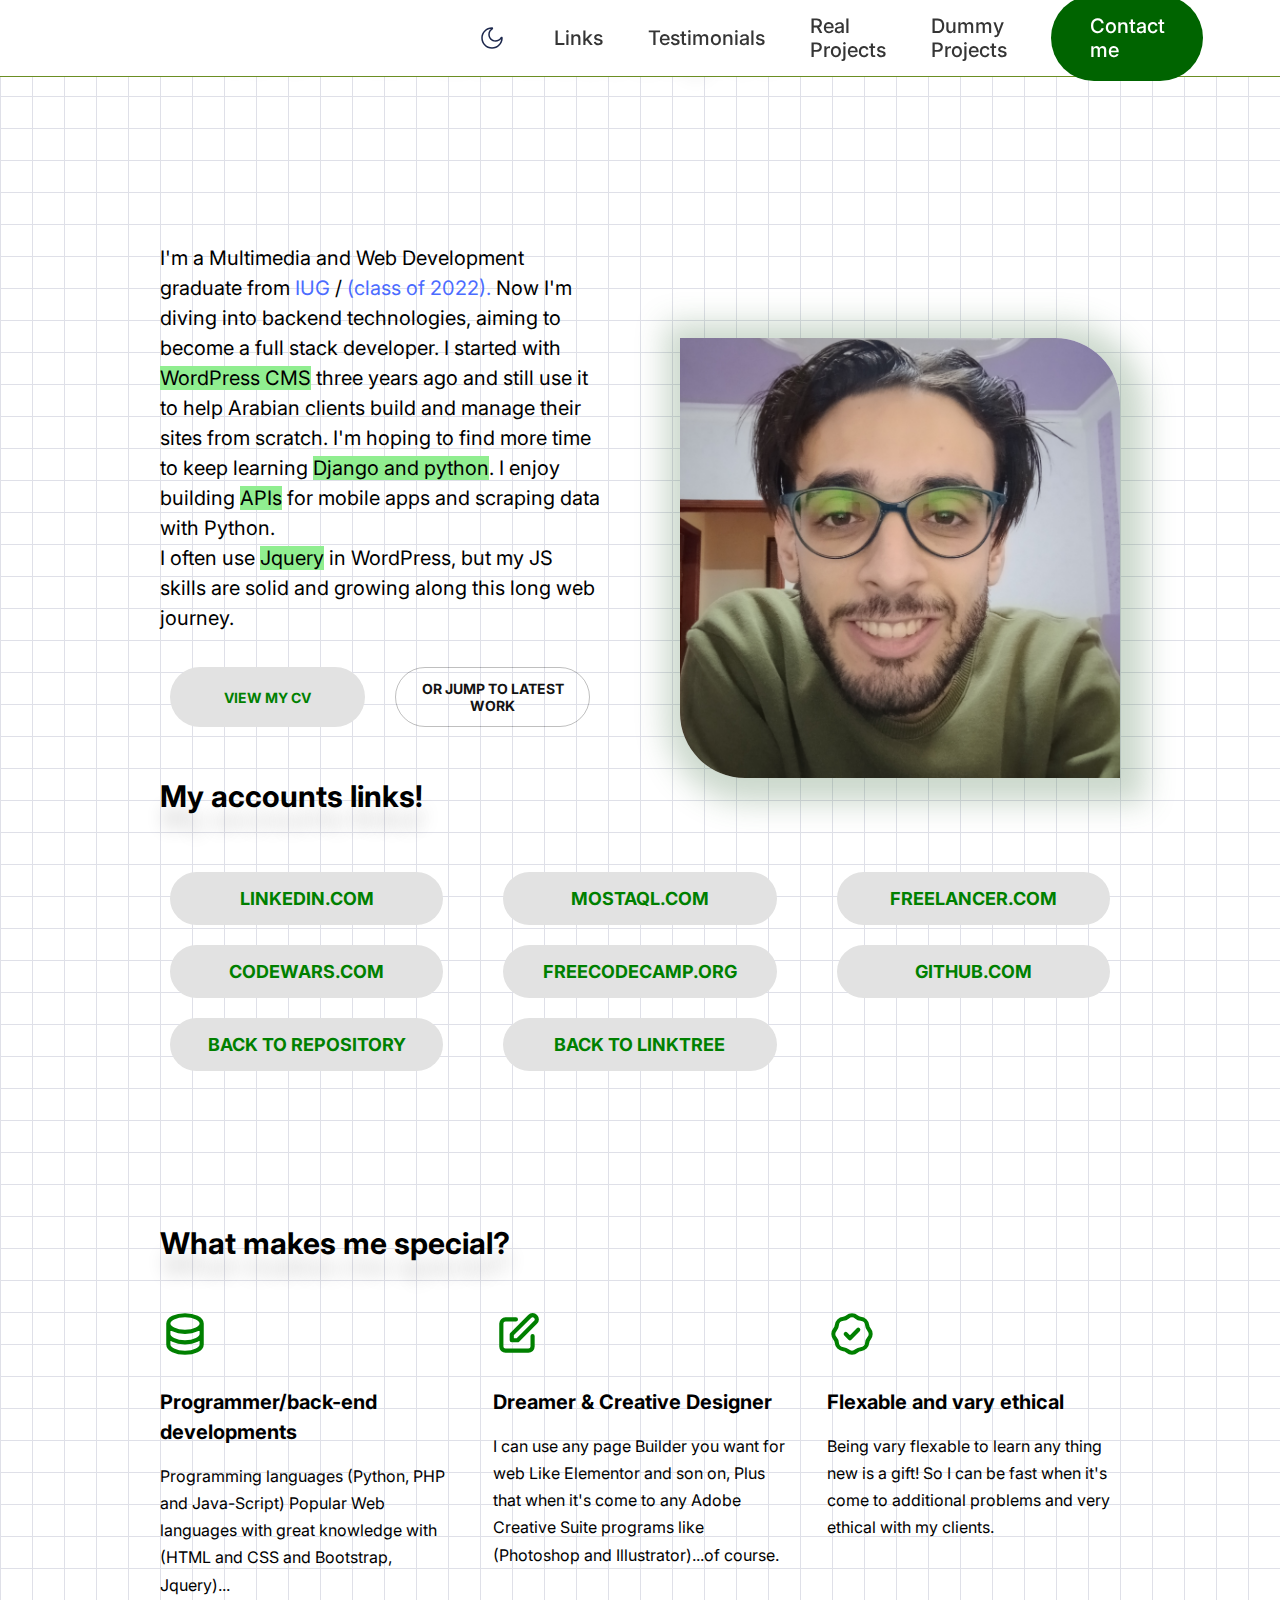
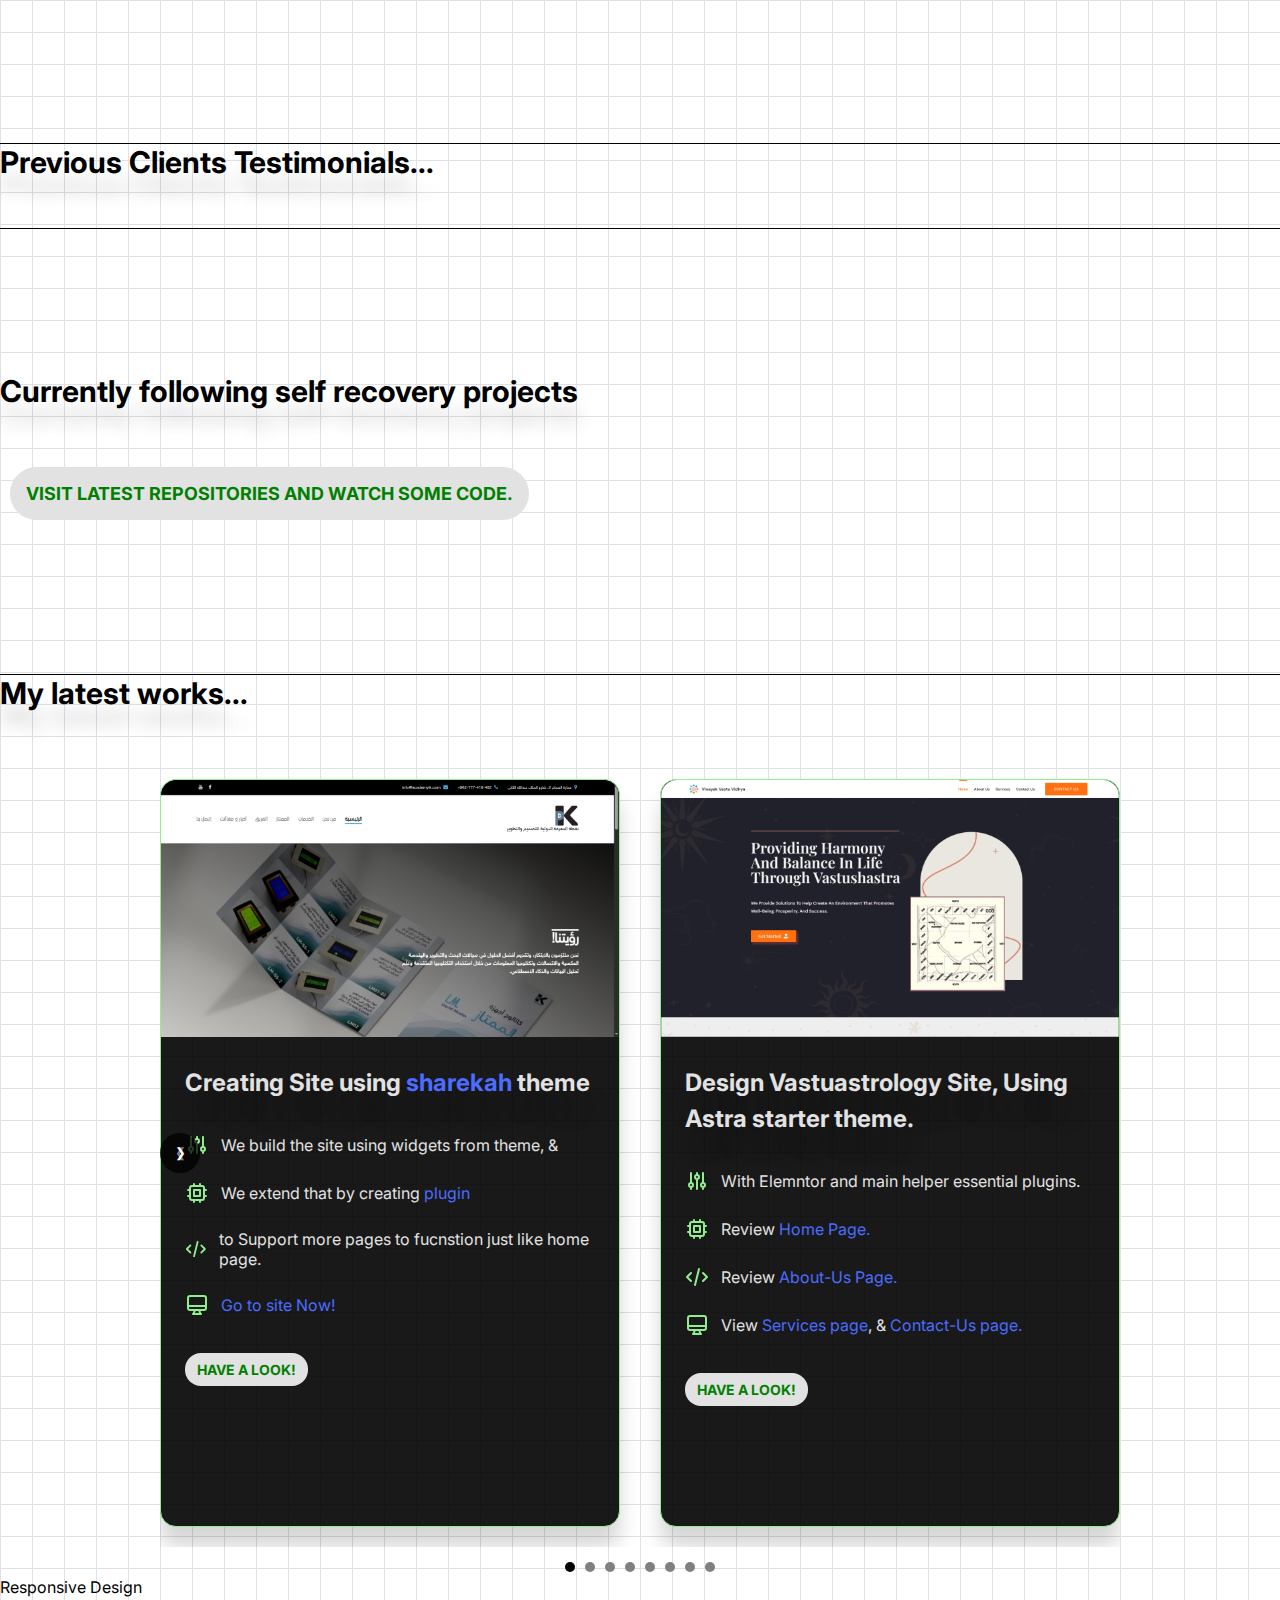
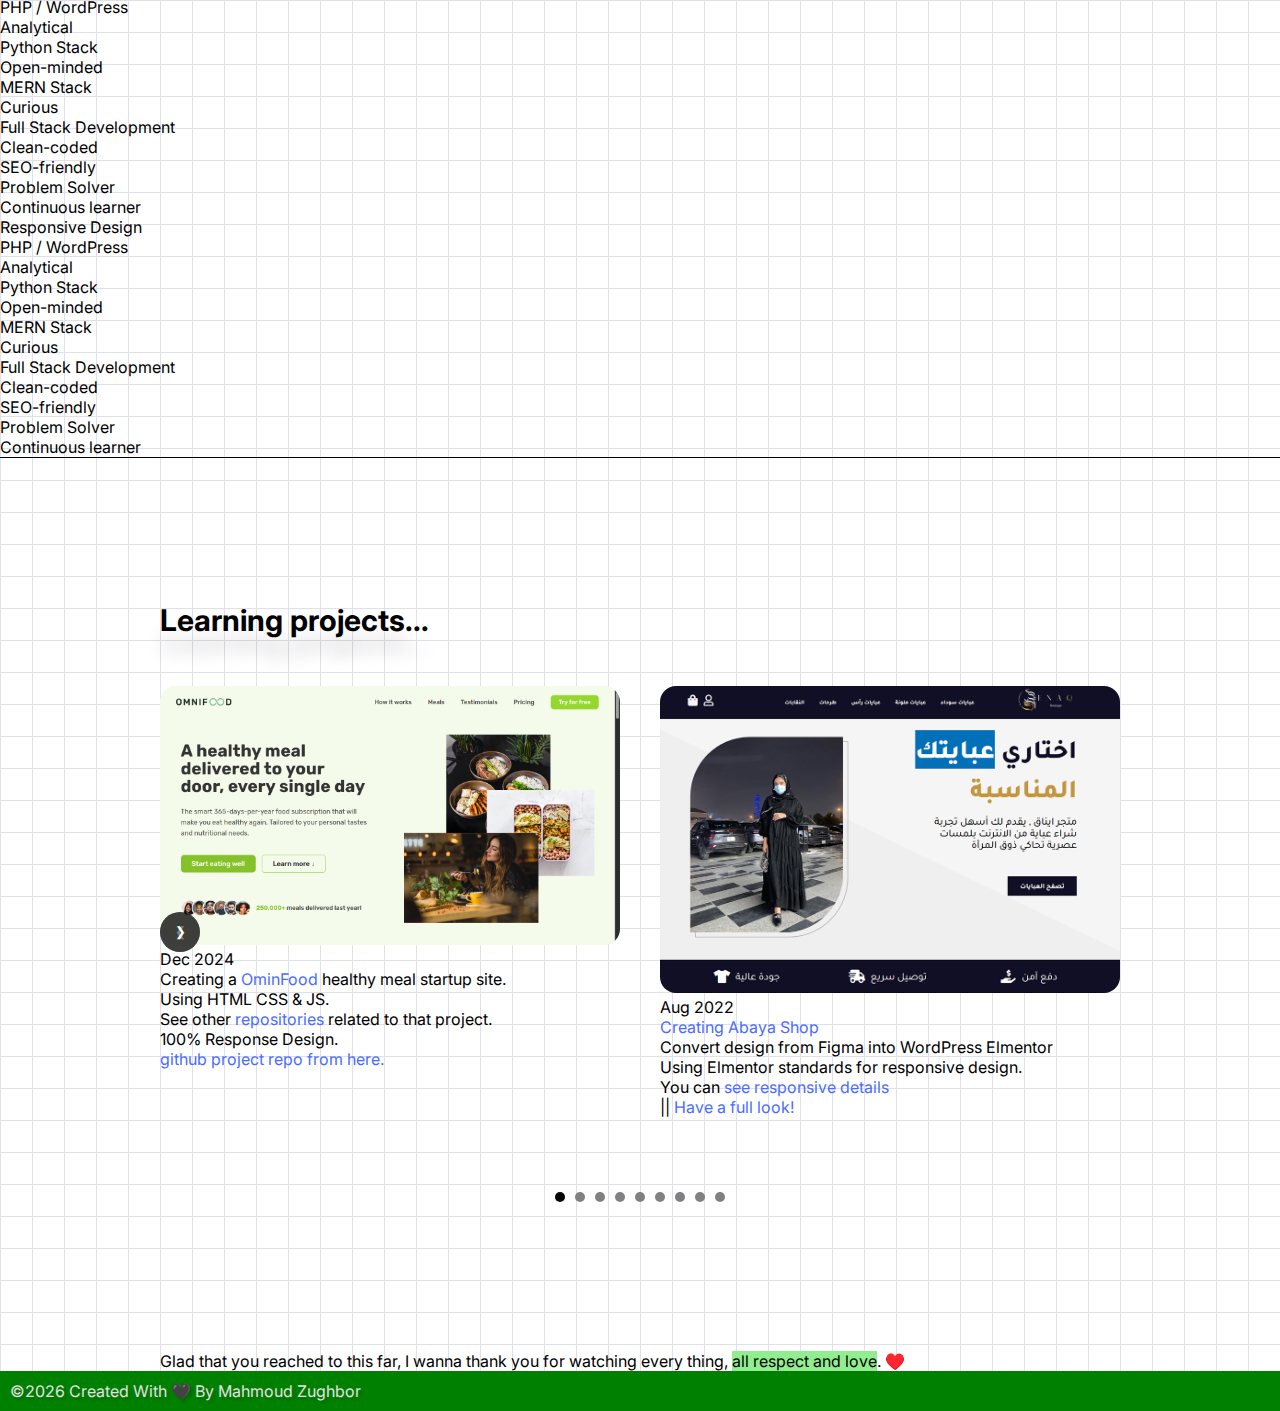
<file: index.html>
<!DOCTYPE html>
<html lang="en">

<head>
  <meta charset="UTF-8" />
  <meta http-equiv="X-UA-Compatible" content="IE=edge" />
  <meta name="viewport" content="width=device-width, initial-scale=1.0" />
  <link rel="preconnect" href="https://fonts.googleapis.com" />
  <link rel="preconnect" href="https://fonts.gstatic.com" crossorigin />
  <link href="https://fonts.googleapis.com/css2?family=Righteous&display=swap" rel="stylesheet" />
  <link rel="preconnect" href="https://fonts.gstatic.com" crossorigin />
  <link rel="preconnect" href="https://fonts.googleapis.com" />
  <link href="https://fonts.googleapis.com/css2?family=Inter:wght@400;500;700&display=swap" rel="stylesheet" />
  <link rel="icon" type="image/x-icon" href="images/file.enc" />
  <link rel="stylesheet" href="styles/style.css" />
  <link rel="stylesheet" href="styles/darkMode.css" />
  <link rel="stylesheet" href="styles/responsive.css" />
  <title>mzughbor Portfolio!</title>
</head>

<body>
  <div class="full-header">
    <header class="header">
      <a href="#" id="header-logo">
        <img class="logo lightMode active" alt="Mzughbor Logo" src="logos/lightMode-logo-purpule-transparent.gif">
        <img class="logo darkMode" alt="Mzughbor Logo" src="logos/darkMode-logo-coloerd-transparent-v02.gif">
      </a>
      <nav class="main-nav">
        <ul id="main-nav-list" class="main-nav-list-w-bg main-nav-list">
          <div class="theme-toggle" id="themeToggle">
            <img class="moon-icon active" src="images/moon-svgrepo-com.svg" alt="Moon Icon">
            <img class="sun-icon " src="images/sun-2-svgrepo-com.svg" alt="Sun Icon">
          </div>        
          <li><a class="d-text-color main-nav-link" href="#links">Links</a></li>
          <li><a class="d-text-color main-nav-link" href="#testimonials">Testimonials</a></li>
          <li><a class="d-text-color main-nav-link" href="#jump">Real Projects</a></li>
          <li><a class="d-text-color main-nav-link" href="#experimental">Dummy Projects</a></li>
          <li><a class="d-text-color main-nav-link nav-cta" target="_blank" href="https://wa.me/+201014674522">Contact me</a></li>
        </ul>
        <div class="hamburger">
          <span></span>
          <span></span>
          <span></span>
        </div>        
      </nav>
    </header>
  </div>

  <div class="hero-container w-bg-color">
    <div class="container">
      <h1> Hi there ... I'm “ Mahmoud Zughbor ”</h1>
      <div class="hero">
        <div class="header-text-box">
          <p class="header-text">
            I'm a Multimedia and Web Development graduate from <a target="_blank"
              href="https://www.iugaza.edu.ps/en">IUG</a> / <a target="_blank"
              href="files/bachelor-degree-certificate.pdf">(class of 2022).</a>
            Now I'm diving into backend technologies, aiming to become a full stack developer.
            I started with <mark class="hero-words-color">WordPress CMS</mark> three years ago and still use it to help
            Arabian clients build and manage
            their sites from scratch. I'm hoping to find more time to keep learning <mark
              class="hero-words-color">Django and python</mark>. I enjoy building
            <mark class="hero-words-color">APIs</mark> for mobile apps and scraping data with Python.<br>
            I often use <mark class="hero-words-color">Jquery</mark> in WordPress, but my JS skills are
            solid and growing along this long web journey.
          </p>
          <div class="grid-2-cols">
            <a class="btn textsmall" id="cv-btn" href="files/cv-mzughbor.docx.pdf">View my CV</a>
            <a class="btn textsmall" id="jump-btn" href="#jump">Or Jump to Latest Work</a>
          </div>
        </div>

        <div id="bg-grid" class="background-grid background-grid-light">
          <figure class="container-img">
            <img class="image" src="images/IMG_20230417_222639.jpg" alt="myprittyface" />
            <figcaption class="overlay">
              <p class="text">
                What you want??<br />go to my <mark class="red">cv</mark> and have a look, <mark class="red">
                  weirdo!!</mark>
              </p>
            </figcaption>
          </figure>
        </div>
      </div>
    </div>
  </div>

  <div class="container">
    <section id="links">
      <h2>My accounts links!</h2>
      <div class="grid-3-cols soical">
        <a class="btn btn--big" target="_blank" href="https://www.linkedin.com/in/mzughbor">Linkedin.com</a>
        <a class="btn btn--big" target="_blank" href="https://www.mostaql.com/u/mzughbor">Mostaql.com</a>
        <a class="btn btn--big" target="_blank" href="https://www.freelancer.com/u/mzughbor">Freelancer.com</a>
        <a class="btn btn--big" target="_blank" href="https://www.codewars.com/users/mzughbor">Codewars.com</a>
        <a class="btn btn--big" target="_blank" href="https://www.freecodecamp.org/mzughbor">Freecodecamp.org</a>
        <a class="btn btn--big" target="_blank" href="https://github.com/mzughbor">Github.com</a>
        <a class="btn btn--big" target="_blank" href="https://github.com/mzughbor/portfolio">Back to repository</a>
        <a class="btn btn--big" target="_blank" href="https://linktr.ee/mzughbor">Back to Linktree</a>
        <div>
        </div>
      </div>
    </section>
  </div>

  <div class="full-container w-bg-color ">
    <div class="container">
      <section>
        <h2>What makes me special?</h2>
        <div class="grid-3-cols features">

          <div>
            <svg xmlns="http://www.w3.org/2000/svg" class="features-icon" fill="none" viewBox="0 0 24 24"
              stroke="currentColor" stroke-width="2">
              <path stroke-linecap="round" stroke-linejoin="round"
                d="M4 7v10c0 2.21 3.582 4 8 4s8-1.79 8-4V7M4 7c0 2.21 3.582 4 8 4s8-1.79 8-4M4 7c0-2.21 3.582-4 8-4s8 1.79 8 4m0 5c0 2.21-3.582 4-8 4s-8-1.79-8-4" />
            </svg>
            <p class="features-title">
              <strong>Programmer/back-end developments </strong>
            </p>
            <p class="features-text">
              Programming languages (Python, PHP and Java-Script) Popular Web languages with great knowledge with (HTML and
              CSS and Bootstrap, Jquery)...
            </p>
          </div>

          <div>
            <svg xmlns="http://www.w3.org/2000/svg" class="features-icon" fill="none" viewBox="0 0 24 24"
              stroke="currentColor" stroke-width="2">
              <path stroke-linecap="round" stroke-linejoin="round"
                d="M11 5H6a2 2 0 00-2 2v11a2 2 0 002 2h11a2 2 0 002-2v-5m-1.414-9.414a2 2 0 112.828 2.828L11.828 15H9v-2.828l8.586-8.586z" />
            </svg>
            <p class="features-title">
              <strong>Dreamer & Creative Designer</strong>
            </p>
            <p class="features-text">
              I can use any page Builder you want for web Like Elementor and son on, Plus that when it's come to any Adobe
              Creative Suite programs like (Photoshop and Illustrator)...of course.
            </p>
          </div>

          <div>
            <svg xmlns="http://www.w3.org/2000/svg" class="features-icon" fill="none" viewBox="0 0 24 24"
              stroke="currentColor" stroke-width="2">
              <path stroke-linecap="round" stroke-linejoin="round"
                d="M9 12l2 2 4-4M7.835 4.697a3.42 3.42 0 001.946-.806 3.42 3.42 0 014.438 0 3.42 3.42 0 001.946.806 3.42 3.42 0 013.138 3.138 3.42 3.42 0 00.806 1.946 3.42 3.42 0 010 4.438 3.42 3.42 0 00-.806 1.946 3.42 3.42 0 01-3.138 3.138 3.42 3.42 0 00-1.946.806 3.42 3.42 0 01-4.438 0 3.42 3.42 0 00-1.946-.806 3.42 3.42 0 01-3.138-3.138 3.42 3.42 0 00-.806-1.946 3.42 3.42 0 010-4.438 3.42 3.42 0 00.806-1.946 3.42 3.42 0 013.138-3.138z" />
            </svg>
            <p class="features-title">
              <strong>Flexable and vary ethical</strong>
            </p>
            <p class="features-text">
              Being vary flexable to learn any thing new is a gift! So I can be fast when it's come to additional problems
              and very ethical with my clients.
            </p>
          </div>
        </div>
      </section>
    </div>
  </div>

  <section id="testimonials" class="adaptive-bg-white testimonial-carousel">
    <h2>Previous Clients Testimonials...</h2>
    <div class="carousel-wrapper">
      <div class="carousel-track"></div>
    </div>
    <div class="carousel-dots"></div>
  </section>

  <section>
    <div class="clear-full-container">
      <h2>Currently following self recovery projects</h2>
      <div class="grid-1-cols soical">
        <a class="btn btn--big" target="_blank" href="https://github.com/mzughbor?tab=repositories">
          Visit Latest Repositories and watch some code.</a>
        <div></div>
      </div>
    </div>
  </section>

  <section class="adaptive-bg-white latest-work-section slider-section" id="jump" data-slides-to-show="1"> 

    <h2>My latest works...</h2>
    <!--old-shape-look-like-3-columns... <div class="grid-2-cols">-->
    <div class="slider-wrapper">
      <div class="slider-controls">
        <button class="prev">❮</button>
        <div class="slider-container">
          <div class="slider-track">

            <figure class="slide latest-work gsg-js-project">
              <a target="_blank" href="https://academyik.com/"><img
                  src="images/نقطة المعرفة الدولية للتصميم والتطوير.png"
                  alt="موقع نقطة المعرفة الدولية للتصميم والتطوير" /></a>
              <div class="latest-work-box">
                <h3>
                  Creating Site using <a target="_blank" href="https://www.ar-themes.com">sharekah </a>theme
                </h3>
                <ul class="work-details">
                  <li>
                    <svg xmlns="http://www.w3.org/2000/svg" class="latest-work-icon" fill="none" viewBox="0 0 24 24"
                      stroke="currentColor" stroke-width="2">
                      <path stroke-linecap="round" stroke-linejoin="round"
                        d="M12 6V4m0 2a2 2 0 100 4m0-4a2 2 0 110 4m-6 8a2 2 0 100-4m0 4a2 2 0 110-4m0 4v2m0-6V4m6 6v10m6-2a2 2 0 100-4m0 4a2 2 0 110-4m0 4v2m0-6V4" />
                    </svg>
                    <span>We build the site using widgets from theme, & </span>
                  </li>
                  <li>
                    <svg xmlns="http://www.w3.org/2000/svg" class="latest-work-icon" fill="none" viewBox="0 0 24 24"
                      stroke="currentColor" stroke-width="2">
                      <path stroke-linecap="round" stroke-linejoin="round"
                        d="M9 3v2m6-2v2M9 19v2m6-2v2M5 9H3m2 6H3m18-6h-2m2 6h-2M7 19h10a2 2 0 002-2V7a2 2 0 00-2-2H7a2 2 0 00-2 2v10a2 2 0 002 2zM9 9h6v6H9V9z" />
                    </svg>
                    <span>We extend that by creating <a target="_blank"
                        href="https://github.com/mzughbor/Sharekah-supplementary-plugin-">plugin </a> </span>
                  </li>
                  <li>
                    <svg xmlns="http://www.w3.org/2000/svg" class="latest-work-icon" fill="none" viewBox="0 0 24 24"
                      stroke="currentColor" stroke-width="2">
                      <path stroke-linecap="round" stroke-linejoin="round"
                        d="M10 20l4-16m4 4l4 4-4 4M6 16l-4-4 4-4" />
                    </svg>
                    <span> to Support more pages to fucnstion just like home page. <a href=""
                        target="_blank"></a></span>
                  </li>
                  <li>
                    <svg xmlns="http://www.w3.org/2000/svg" class="latest-work-icon" fill="none" viewBox="0 0 24 24"
                      stroke="currentColor" stroke-width="2">
                      <path stroke-linecap="round" stroke-linejoin="round"
                        d="M9.75 17L9 20l-1 1h8l-1-1-.75-3M3 13h18M5 17h14a2 2 0 002-2V5a2 2 0 00-2-2H5a2 2 0 00-2 2v10a2 2 0 002 2z" />
                    </svg>
                    <a target="_blank" href="https://academyik.com/"><span>Go to site Now!</span></a>
                  </li>
                </ul>
                <div class="">
                  <a target="_blank" href="https://academyik.com/" class="btn btn--small">Have a look!</a>
                </div>
              </div>
            </figure>

            <figure class="slide latest-work gsg-js-project">
              <a target="_blank" href="images/homePage-vastuastrology.png">
                <img src="images/cover-vastuastrology-site.png" alt="work-img" />
              </a>
              <div class="latest-work-box">
                <h3>
                  Design Vastuastrology Site, Using Astra starter theme.
                </h3>
                <ul class="work-details">
                  <li>
                    <svg xmlns="http://www.w3.org/2000/svg" class="latest-work-icon" fill="none" viewBox="0 0 24 24"
                      stroke="currentColor" stroke-width="2">
                      <path stroke-linecap="round" stroke-linejoin="round"
                        d="M12 6V4m0 2a2 2 0 100 4m0-4a2 2 0 110 4m-6 8a2 2 0 100-4m0 4a2 2 0 110-4m0 4v2m0-6V4m6 6v10m6-2a2 2 0 100-4m0 4a2 2 0 110-4m0 4v2m0-6V4" />
                    </svg>
                    <span>With Elemntor and main helper essential plugins.</span>
                  </li>
                  <li>
                    <svg xmlns="http://www.w3.org/2000/svg" class="latest-work-icon" fill="none" viewBox="0 0 24 24"
                      stroke="currentColor" stroke-width="2">
                      <path stroke-linecap="round" stroke-linejoin="round"
                        d="M9 3v2m6-2v2M9 19v2m6-2v2M5 9H3m2 6H3m18-6h-2m2 6h-2M7 19h10a2 2 0 002-2V7a2 2 0 00-2-2H7a2 2 0 00-2 2v10a2 2 0 002 2zM9 9h6v6H9V9z" />
                    </svg>
                    <span>Review <a target="_blank" href="images/homePage-vastuastrology.png">Home Page.</a></span>
                  </li>
                  <li>
                    <svg xmlns="http://www.w3.org/2000/svg" class="latest-work-icon" fill="none" viewBox="0 0 24 24"
                      stroke="currentColor" stroke-width="2">
                      <path stroke-linecap="round" stroke-linejoin="round"
                        d="M10 20l4-16m4 4l4 4-4 4M6 16l-4-4 4-4" />
                    </svg>
                    <span>Review <a target="_blank" href="images/about-us-vastuastrology.png">About-Us Page.</a></span>
                  </li>
                  <li>
                    <svg xmlns="http://www.w3.org/2000/svg" class="latest-work-icon" fill="none" viewBox="0 0 24 24"
                      stroke="currentColor" stroke-width="2">
                      <path stroke-linecap="round" stroke-linejoin="round"
                        d="M9.75 17L9 20l-1 1h8l-1-1-.75-3M3 13h18M5 17h14a2 2 0 002-2V5a2 2 0 00-2-2H5a2 2 0 00-2 2v10a2 2 0 002 2z" />
                    </svg>
                    <span>View <a target="_blank" href="images/services-page-vastuastrology.png">Services page</a>, & <a
                        target="_blank" href="images/contact-us-vastuastrology.png">Contact-Us page.</span>
                  </li>
                </ul>
                <div class="">
                  <a target="_blank" href="https://www.appliedvastu.com/" class="btn btn--small">Have a look!</a>
                </div>
              </div>
            </figure>

            <figure class="slide latest-work gsg-js-project">
              <a target="_blank" href="images/دنتال هوم مكة - الصفحه الرئيسية -.jpg"><img
                  src="images/rsz_screenshot_761.png" alt="dentalhome-makkah-work-img" /></a>
              <div class="latest-work-box">
                <h3>
                  Redesigning Dental Clinic Site
                </h3>
                <ul class="work-details">
                  <li>
                    <svg xmlns="http://www.w3.org/2000/svg" class="latest-work-icon" fill="none" viewBox="0 0 24 24"
                      stroke="currentColor" stroke-width="2">
                      <path stroke-linecap="round" stroke-linejoin="round"
                        d="M12 6V4m0 2a2 2 0 100 4m0-4a2 2 0 110 4m-6 8a2 2 0 100-4m0 4a2 2 0 110-4m0 4v2m0-6V4m6 6v10m6-2a2 2 0 100-4m0 4a2 2 0 110-4m0 4v2m0-6V4" />
                    </svg>
                    <span>Using Elementor and Trusmile Theme</span>
                  </li>
                  <li>
                    <svg xmlns="http://www.w3.org/2000/svg" class="latest-work-icon" fill="none" viewBox="0 0 24 24"
                      stroke="currentColor" stroke-width="2">
                      <path stroke-linecap="round" stroke-linejoin="round"
                        d="M9 3v2m6-2v2M9 19v2m6-2v2M5 9H3m2 6H3m18-6h-2m2 6h-2M7 19h10a2 2 0 002-2V7a2 2 0 00-2-2H7a2 2 0 00-2 2v10a2 2 0 002 2zM9 9h6v6H9V9z" />
                    </svg>
                    <span>Creating Emails Auto Response, With Email Templates.</span>
                  </li>
                  <li>
                    <svg xmlns="http://www.w3.org/2000/svg" class="latest-work-icon" fill="none" viewBox="0 0 24 24"
                      stroke="currentColor" stroke-width="2">
                      <path stroke-linecap="round" stroke-linejoin="round"
                        d="M10 20l4-16m4 4l4 4-4 4M6 16l-4-4 4-4" />
                    </svg>
                    <span>+ Using <a target="_blank"
                        href="https://codecanyon.net/item/booked-appointments-appointment-booking-for-wordpress/9466968">Booked
                      </a>Plugin for reservations.</span>
                  </li>
                  <li>
                    <svg xmlns="http://www.w3.org/2000/svg" class="latest-work-icon" fill="none" viewBox="0 0 24 24"
                      stroke="currentColor" stroke-width="2">
                      <path stroke-linecap="round" stroke-linejoin="round"
                        d="M9.75 17L9 20l-1 1h8l-1-1-.75-3M3 13h18M5 17h14a2 2 0 002-2V5a2 2 0 00-2-2H5a2 2 0 00-2 2v10a2 2 0 002 2z" />
                    </svg>
                    <a target="_blank" href="images/دنتال هوم مكة - الصفحه الرئيسية -.jpg"><span>Go to site
                        Now!</span></a>
                  </li>
                </ul>
                <div class="">
                  <a target="_blank" href="https://dentalhome-clinic.com/?lang=ar" class="btn btn--small">Have a
                    look!</a>
                </div>
              </div>
            </figure>

            <figure class="slide latest-work gsg-js-project">
              <a target="_blank" href="https://stadkora.com/"><img src="images/rsz_screenshot_760.png"
                  alt="StadKora-work-img" /></a>
              <div class="latest-work-box">
                <h3>
                  Creating Football-News Site from Scratch.
                </h3>
                <ul class="work-details">
                  <li>
                    <svg xmlns="http://www.w3.org/2000/svg" class="latest-work-icon" fill="none" viewBox="0 0 24 24"
                      stroke="currentColor" stroke-width="2">
                      <path stroke-linecap="round" stroke-linejoin="round"
                        d="M12 6V4m0 2a2 2 0 100 4m0-4a2 2 0 110 4m-6 8a2 2 0 100-4m0 4a2 2 0 110-4m0 4v2m0-6V4m6 6v10m6-2a2 2 0 100-4m0 4a2 2 0 110-4m0 4v2m0-6V4" />
                    </svg>
                    <span>Using Blocks from Bimber theme and Creating widgets,</span>
                  </li>
                  <li>
                    <svg xmlns="http://www.w3.org/2000/svg" class="latest-work-icon" fill="none" viewBox="0 0 24 24"
                      stroke="currentColor" stroke-width="2">
                      <path stroke-linecap="round" stroke-linejoin="round"
                        d="M9 3v2m6-2v2M9 19v2m6-2v2M5 9H3m2 6H3m18-6h-2m2 6h-2M7 19h10a2 2 0 002-2V7a2 2 0 00-2-2H7a2 2 0 00-2 2v10a2 2 0 002 2zM9 9h6v6H9V9z" />
                    </svg>
                    <span>for Football matches using <a target="_blank"
                        href="https://anwppro.userecho.com/communities/1-football-leagues">anwppro football's </a>
                      plugin, See new Widget <a target="_blank"
                        href="https://youtube.com/shorts/4NozK8MnvG4?feature=share">shorts video idea</a>.</span>
                  </li>
                  <li>
                    <svg xmlns="http://www.w3.org/2000/svg" class="latest-work-icon" fill="none" viewBox="0 0 24 24"
                      stroke="currentColor" stroke-width="2">
                      <path stroke-linecap="round" stroke-linejoin="round"
                        d="M10 20l4-16m4 4l4 4-4 4M6 16l-4-4 4-4" />
                    </svg>
                    <span>Supported with Ajax requests and dealing with Api from <a target="_blank"
                        href="https://www.api-football.com">api-football.com</a></span>
                  </li>
                  <li>
                    <svg xmlns="http://www.w3.org/2000/svg" class="latest-work-icon" fill="none" viewBox="0 0 24 24"
                      stroke="currentColor" stroke-width="2">
                      <path stroke-linecap="round" stroke-linejoin="round"
                        d="M9.75 17L9 20l-1 1h8l-1-1-.75-3M3 13h18M5 17h14a2 2 0 002-2V5a2 2 0 00-2-2H5a2 2 0 00-2 2v10a2 2 0 002 2z" />
                    </svg>
                    <a target="_blank" href="https://stadkora.com"><span>Go to site Now!</span></a>
                  </li>
                </ul>
                <div class="">
                  <a target="_blank" href="images/Green-StadKora.com.png" class="btn btn--small">Have a look!</a>
                </div>
              </div>
            </figure>

            <figure class="slide latest-work gsg-js-project">
              <a target="_blank" href="https://interludeksa.com"><img src="images/rsz_1interludeksa-hero-section.jpg"
                  alt="interludeksa-work-img" /></a>
              <div class="latest-work-box">
                <h3>
                  Help to design interludeksa.com Site & Translate it.
                </h3>
                <ul class="work-details">
                  <li>
                    <svg xmlns="http://www.w3.org/2000/svg" class="latest-work-icon" fill="none" viewBox="0 0 24 24"
                      stroke="currentColor" stroke-width="2">
                      <path stroke-linecap="round" stroke-linejoin="round"
                        d="M12 6V4m0 2a2 2 0 100 4m0-4a2 2 0 110 4m-6 8a2 2 0 100-4m0 4a2 2 0 110-4m0 4v2m0-6V4m6 6v10m6-2a2 2 0 100-4m0 4a2 2 0 110-4m0 4v2m0-6V4" />
                    </svg>
                    <span>Translating Site to two languages.</span>
                  </li>
                  <li>
                    <svg xmlns="http://www.w3.org/2000/svg" class="latest-work-icon" fill="none" viewBox="0 0 24 24"
                      stroke="currentColor" stroke-width="2">
                      <path stroke-linecap="round" stroke-linejoin="round"
                        d="M9 3v2m6-2v2M9 19v2m6-2v2M5 9H3m2 6H3m18-6h-2m2 6h-2M7 19h10a2 2 0 002-2V7a2 2 0 00-2-2H7a2 2 0 00-2 2v10a2 2 0 002 2zM9 9h6v6H9V9z" />
                    </svg>
                    <span>Taking care of backend translating part too.</span>
                  </li>
                  <li>
                    <svg xmlns="http://www.w3.org/2000/svg" class="latest-work-icon" fill="none" viewBox="0 0 24 24"
                      stroke="currentColor" stroke-width="2">
                      <path stroke-linecap="round" stroke-linejoin="round"
                        d="M10 20l4-16m4 4l4 4-4 4M6 16l-4-4 4-4" />
                    </svg>
                    <span>Using Loco translate Plugin and WPML.</span>
                  </li>
                  <li>
                    <svg xmlns="http://www.w3.org/2000/svg" class="latest-work-icon" fill="none" viewBox="0 0 24 24"
                      stroke="currentColor" stroke-width="2">
                      <path stroke-linecap="round" stroke-linejoin="round"
                        d="M9.75 17L9 20l-1 1h8l-1-1-.75-3M3 13h18M5 17h14a2 2 0 002-2V5a2 2 0 00-2-2H5a2 2 0 00-2 2v10a2 2 0 002 2z" />
                    </svg>
                    <a target="_blank" href="https://interludeksa.com"><span>Go to site Now!</span></a>
                  </li>
                </ul>
                <div class="">
                  <a target="_blank" href="https://interludeksa.com/" class="btn btn--small">Have a look!</a>
                </div>
              </div>
            </figure>

            <figure class="slide latest-work gsg-js-project">
              <a target="_blank" href="https://sabbarstudio.com"><img src="images/main_subbar.png"
                  alt="sabbar-work-img" /></a>
              <div class="latest-work-box">
                <h3>
                  Redesigning <a target="_blank" href="https://sabbarstudio.com">SubbarStudio.com</a> Site
                </h3>
                <ul class="work-details">
                  <li>
                    <svg xmlns="http://www.w3.org/2000/svg" class="latest-work-icon" fill="none" viewBox="0 0 24 24"
                      stroke="currentColor" stroke-width="2">
                      <path stroke-linecap="round" stroke-linejoin="round"
                        d="M12 6V4m0 2a2 2 0 100 4m0-4a2 2 0 110 4m-6 8a2 2 0 100-4m0 4a2 2 0 110-4m0 4v2m0-6V4m6 6v10m6-2a2 2 0 100-4m0 4a2 2 0 110-4m0 4v2m0-6V4" />
                    </svg>
                    <span>Using Elementor Pro Plugin &</span>
                  </li>
                  <li>
                    <svg xmlns="http://www.w3.org/2000/svg" class="latest-work-icon" fill="none" viewBox="0 0 24 24"
                      stroke="currentColor" stroke-width="2">
                      <path stroke-linecap="round" stroke-linejoin="round"
                        d="M9 3v2m6-2v2M9 19v2m6-2v2M5 9H3m2 6H3m18-6h-2m2 6h-2M7 19h10a2 2 0 002-2V7a2 2 0 00-2-2H7a2 2 0 00-2 2v10a2 2 0 002 2zM9 9h6v6H9V9z" />
                    </svg>
                    <span>Taking care of security.</span>
                  </li>
                  <li>
                    <svg xmlns="http://www.w3.org/2000/svg" class="latest-work-icon" fill="none" viewBox="0 0 24 24"
                      stroke="currentColor" stroke-width="2">
                      <path stroke-linecap="round" stroke-linejoin="round"
                        d="M10 20l4-16m4 4l4 4-4 4M6 16l-4-4 4-4" />
                    </svg>
                    <span>Using wordpress.org standards!</span>
                  </li>
                  <li>
                    <svg xmlns="http://www.w3.org/2000/svg" class="latest-work-icon" fill="none" viewBox="0 0 24 24"
                      stroke="currentColor" stroke-width="2">
                      <path stroke-linecap="round" stroke-linejoin="round"
                        d="M9.75 17L9 20l-1 1h8l-1-1-.75-3M3 13h18M5 17h14a2 2 0 002-2V5a2 2 0 00-2-2H5a2 2 0 00-2 2v10a2 2 0 002 2z" />
                    </svg>
                    <a target="_blank" href="http://sabbarstudio.com/"><span>Visit site Now!</span></a>
                  </li>
                </ul>
                <div class="">
                  <a target="_blank" href="https://sabbarstudio.com" class="btn btn--small">Have a look!</a>
                </div>
              </div>
            </figure>

            <figure class="slide latest-work gsg-js-project">
              <a target="_blank" href="https://t.me/AlmarbadLib_bot"><img src="images/telgram_bot.jpg"
                  alt="telgram_bot" /></a>
              <div class="latest-work-box">
                <h3>
                  Telegram bot for a library books, summaries + external search
                </h3>
                <ul class="work-details">
                  <li>
                    <svg xmlns="http://www.w3.org/2000/svg" class="latest-work-icon" fill="none" viewBox="0 0 24 24"
                      stroke="currentColor" stroke-width="2">
                      <path stroke-linecap="round" stroke-linejoin="round"
                        d="M12 6V4m0 2a2 2 0 100 4m0-4a2 2 0 110 4m-6 8a2 2 0 100-4m0 4a2 2 0 110-4m0 4v2m0-6V4m6 6v10m6-2a2 2 0 100-4m0 4a2 2 0 110-4m0 4v2m0-6V4" />
                    </svg>
                    <span>Including Web-Hosting part.</span>
                  </li>
                  <li>
                    <svg xmlns="http://www.w3.org/2000/svg" class="latest-work-icon" fill="none" viewBox="0 0 24 24"
                      stroke="currentColor" stroke-width="2">
                      <path stroke-linecap="round" stroke-linejoin="round"
                        d="M9 3v2m6-2v2M9 19v2m6-2v2M5 9H3m2 6H3m18-6h-2m2 6h-2M7 19h10a2 2 0 002-2V7a2 2 0 00-2-2H7a2 2 0 00-2 2v10a2 2 0 002 2zM9 9h6v6H9V9z" />
                    </svg>
                    <span>Using Heroku! Hosting services &</span>
                  </li>
                  <li>
                    <svg xmlns="http://www.w3.org/2000/svg" class="latest-work-icon" fill="none" viewBox="0 0 24 24"
                      stroke="currentColor" stroke-width="2">
                      <path stroke-linecap="round" stroke-linejoin="round"
                        d="M10 20l4-16m4 4l4 4-4 4M6 16l-4-4 4-4" />
                    </svg>
                    <span>With Django Admin-panel.</span>
                  </li>
                  <li>
                    <svg xmlns="http://www.w3.org/2000/svg" class="latest-work-icon" fill="none" viewBox="0 0 24 24"
                      stroke="currentColor" stroke-width="2">
                      <path stroke-linecap="round" stroke-linejoin="round"
                        d="M9.75 17L9 20l-1 1h8l-1-1-.75-3M3 13h18M5 17h14a2 2 0 002-2V5a2 2 0 00-2-2H5a2 2 0 00-2 2v10a2 2 0 002 2z" />
                    </svg>
                    <span> + Scraper for Searching feature.</span>
                    <a target="_blank" href="https://t.me/AlmarbadLib_bot">
                      Give it real try!
                    </a>
                  </li>
                </ul>
                <div class="">
                  <a target="_blank"
                    href="https://mostaql.com/portfolio/1117293-%D8%B9%D9%85%D9%84-%D8%A8%D9%88%D8%AA-%D9%84%D9%85%D9%83%D8%AA%D8%A8%D8%A9-%D8%B9%D9%84%D9%89-%D8%A7%D9%84%D8%AA%D9%84%D8%AC%D8%B1%D8%A7%D9%85-%D9%83%D8%AA%D8%A8-%D9%88%D8%B4%D8%B9%D8%B1-%D8%A7%D8%AF%D9%85%D9%86-%D8%A8%D8%A7%D9%86%D9%8A%D9%84-%D9%88%D8%A8%D8%AD%D8%AB-%D9%81%D9%8A-%D9%85%D9%88%D9%82%D8%B9-%D8%AE%D8%A7%D8%B1%D8%AC%D9%8A"
                    class="btn btn--small">Have a look!</a>
                </div>
              </div>
            </figure>

            <figure class="slide latest-work gsg-js-project">
              <a target="_blank" href="images/blog.banana.sa-mainPage.png">
                <img src="images/cover.jpg" alt="first-work-img" />
              </a>
              <div class="latest-work-box">
                <h3>
                  Creating Banana Blog using WordPress CMS.
                </h3>
                <ul class="work-details">
                  <li>
                    <svg xmlns="http://www.w3.org/2000/svg" class="latest-work-icon" fill="none" viewBox="0 0 24 24"
                      stroke="currentColor" stroke-width="2">
                      <path stroke-linecap="round" stroke-linejoin="round"
                        d="M12 6V4m0 2a2 2 0 100 4m0-4a2 2 0 110 4m-6 8a2 2 0 100-4m0 4a2 2 0 110-4m0 4v2m0-6V4m6 6v10m6-2a2 2 0 100-4m0 4a2 2 0 110-4m0 4v2m0-6V4" />
                    </svg>
                    <span>Using Astra starter theme and Elemntor.</span>
                  </li>
                  <li>
                    <svg xmlns="http://www.w3.org/2000/svg" class="latest-work-icon" fill="none" viewBox="0 0 24 24"
                      stroke="currentColor" stroke-width="2">
                      <path stroke-linecap="round" stroke-linejoin="round"
                        d="M10 20l4-16m4 4l4 4-4 4M6 16l-4-4 4-4" />
                    </svg>
                    <span>From Scratch, See <a target="_blank" href="images/blog.banana.sa-mainPage.png">Main Blog page
                        from here.</a></span>
                  </li>

                  <li>
                    <svg xmlns="http://www.w3.org/2000/svg" class="latest-work-icon" fill="none" viewBox="0 0 24 24"
                      stroke="currentColor" stroke-width="2">
                      <path stroke-linecap="round" stroke-linejoin="round"
                        d="M9.75 17L9 20l-1 1h8l-1-1-.75-3M3 13h18M5 17h14a2 2 0 002-2V5a2 2 0 00-2-2H5a2 2 0 00-2 2v10a2 2 0 002 2z" />
                    </svg>
                    <span>View <a target="_blank" href="images/blog-post-page.png">Blog post page.</a></span>
                  </li>
                  <li>
                    <svg xmlns="http://www.w3.org/2000/svg" class="latest-work-icon" fill="none" viewBox="0 0 24 24"
                      stroke="currentColor" stroke-width="2">
                      <path stroke-linecap="round" stroke-linejoin="round"
                        d="M9.75 17L9 20l-1 1h8l-1-1-.75-3M3 13h18M5 17h14a2 2 0 002-2V5a2 2 0 00-2-2H5a2 2 0 00-2 2v10a2 2 0 002 2z" />
                    </svg>
                    <span>View <a target="_blank" href="images/categories-page.png"> categories page.</a></span>
                  </li>
                  <li>
                    <svg xmlns="http://www.w3.org/2000/svg" class="latest-work-icon" fill="none" viewBox="0 0 24 24"
                      stroke="currentColor" stroke-width="2">
                      <path stroke-linecap="round" stroke-linejoin="round"
                        d="M9.75 17L9 20l-1 1h8l-1-1-.75-3M3 13h18M5 17h14a2 2 0 002-2V5a2 2 0 00-2-2H5a2 2 0 00-2 2v10a2 2 0 002 2z" />
                    </svg>
                    <span>View <a target="_blank" href="images/sign-new-account-page.png">Signin account page</a>, & <a
                        target="_blank" href="images/log-in-page.png">Login page.</span>
                  </li>

                </ul>
                <div class="">
                  <a target="_blank" href="http://blog.bananna.sa/" class="btn btn--small">Have a look!</a>
                </div>
              </div>
            </figure>

          </div>
        </div>
        <button class="next">❯</button>
      </div>
    </div>
    <div class="dots"></div>

    <div id="movingNewsBar" class="moving-bar">
      <div id="main-trackers-container" class="main-trackers-container">
        <div class="marquee">
          <div class="track">
            <div class="track-item">
              <span>Responsive Design</span>
            </div>            
            <div class="track-item">
              <span>PHP / WordPress</span>
            </div>
            <div class="track-item">
              <span>Analytical</span>
            </div>           
            <div class="track-item">
              <span>Python Stack</span>
            </div>
            <div class="track-item">
              <span>Open-minded</span>
            </div>            
            <div class="track-item">
              <span>MERN Stack</span>
            </div>
            <div class="track-item">
              <span>Curious</span>
            </div>
            <div class="track-item">           
              <span>Full Stack Development</span>
            </div>
            <div class="track-item">
              <span>Clean-coded</span>
            </div>
            <div class="track-item">           
              <span>SEO-friendly</span>
            </div>            
            <div class="track-item">
              <span>Problem Solver</span>
            </div>
            <div class="track-item">
              <span>Continuous learner</span>
            </div>
          </div>
          <div class="track"></div>
        </div>
      </div>
    </div>
       
  </section>


  <div class="container">

    <section class="slider-section" id="experimental" data-slides-to-show="3">
      <h2>Learning projects...</h2>
      <div class="slider-wrapper">
        <div class="slider-controls">
          <button class="prev">❮</button>
          <div class="slider-container">
            <div class="slider-track" id="experimental-slider-track"></div>
          </div>
          <button class="next">❯</button>
        </div>
      </div>
      <div class="dots"></div>
    </section>

    <summary>
      <p class="summaries-text"> Glad that you reached to this far, I wanna thank you for watching every thing, <span
          class="hero-words-color">all respect and love</span>. ♥️</p>
    </summary>

    <footer>
      <div class="footmz">
        &copy;<time id="current-year" datetime="2025-05"></time> Created with 🖤 by Mahmoud Zughbor
      </div>
    </footer>

  </div>
  <script src="./scripts/smoothScroll.js"></script>
  <script src="./scripts/headerScroll.js"></script>
  <script src="./scripts/slidersLatestWork.js"></script>
  <script src="./scripts/displayData.js"></script>
  <script src="./scripts/darkMode.js"></script>
  <script src="./scripts/responsive.js"></script>
  <script src="./scripts/movingBar.js"></script>
  <script>
    document.getElementById('current-year').textContent = new Date().getFullYear();
  </script>
</body>

</html>
</file>
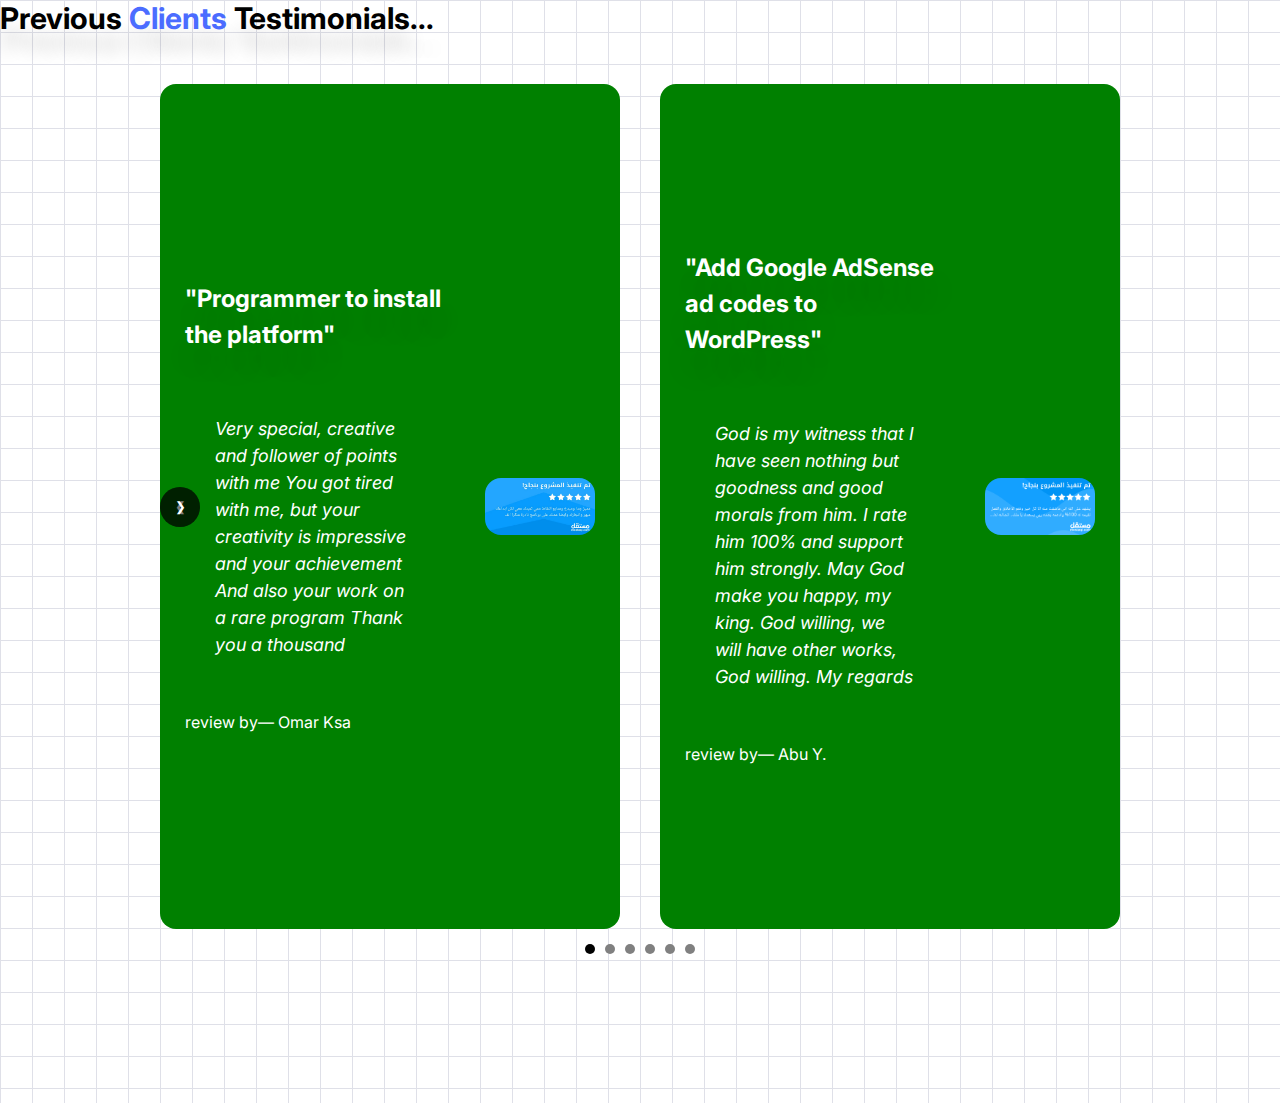
<file: archive/testimonials.html>
<!DOCTYPE html>
<html lang="en">
<head>
    <meta charset="UTF-8">
    <meta name="viewport" content="width=device-width, initial-scale=1.0">
    <link rel="preconnect" href="https://fonts.googleapis.com" />
    <link rel="preconnect" href="https://fonts.gstatic.com" crossorigin />
    <link href="https://fonts.googleapis.com/css2?family=Righteous&display=swap" rel="stylesheet" />
    <link rel="preconnect" href="https://fonts.gstatic.com" crossorigin />
    <link rel="preconnect" href="https://fonts.googleapis.com" />
    <link href="https://fonts.googleapis.com/css2?family=Inter:wght@400;500;700&display=swap" rel="stylesheet" />
    <link rel="icon" type="image/x-icon" href="../images/file.enc" />
    <link rel="stylesheet" href="../styles/style.css" />
    <link rel="stylesheet" href="../styles/darkMode.css" />
    <link rel="stylesheet" href="../styles/responsive.css" />    
    <title>Old - testimonials - not responsive </title>
</head>
<body>
    <section id="testimonials" class="slider-section" data-slides-to-show="1">
      <h2>Previous <a target="_blank" href="https://mostaql.com/u/mzughbor/reviews">Clients</a> Testimonials...</h2>
      <div class="slider-wrapper">
        <div class="slider-controls">
          <button class="prev">❮</button>
          <div class="slider-container">
            <div class="slider-track">

              <div class="slide grid-3-cols testimonial-section">
                <div class="testimonial-box">
                  <h3>"Programmer to install the platform"</h3>
                  <blockquote class="testimonial-text">
                    Very special, creative and follower of points with me You got
                    tired with me, but your creativity is impressive and your
                    achievement And also your work on a rare program Thank you a
                    thousand
                  </blockquote>
                  <p class="testimonial-author">review by&mdash; Omar Ksa</p>
                </div>
                <img src="../images/1654094484913.jpg" alt="testimonial review" class="testimonial-img" />
              </div>

              <div class="slide grid-3-cols testimonial-section">
                <div class="testimonial-box">
                  <h3>"Add Google AdSense ad codes to WordPress"</h3>
                  <blockquote class="testimonial-text">
                    God is my witness that I have seen nothing but goodness and good morals from him.
                    I rate him 100% and support him strongly. May God make you happy, my king. God willing,
                    we will have other works, God willing. My regards
                  </blockquote>
                  <p class="testimonial-author">review by&mdash; Abu Y.</p>
                </div>
                <img src="../images/review-691177-5754693-og.png" alt="testimonial review" class="testimonial-img" />
              </div>

              <div class="slide grid-3-cols testimonial-section">
                <div class="testimonial-box">
                  <h3>"WordPress website development, improvement and maintenance"</h3>
                  <blockquote class="testimonial-text">
                    Creative, Mahmoud. May God bless you, my dear.
                  </blockquote>
                  <p class="testimonial-author">review by&mdash; Owner M.</p>
                </div>
                <img src="../images/review-658987-5492576-og.png" alt="testimonial review" class="testimonial-img" />
              </div>

              <div class="slide grid-3-cols testimonial-section">
                <div class="testimonial-box">
                  <h3>"VPS server settings and website download required"</h3>
                  <blockquote class="testimonial-text">
                    Very good, my brother Mahmoud, and may God bless you.. Thank you for your effort..
                    I really thank you for everything, and may God bless you..
                    I advise anyone who needs any service on the servers to contact him..
                    He will not leave it until he solves it... God willing, blessed be the Most Gracious
                  </blockquote>
                  <p class="testimonial-author">review by&mdash; Hossam M.</p>
                </div>
                <img src="../images/review-593398-4975004-og.png" alt="testimonial review" class="testimonial-img" />
              </div>

              <div class="slide grid-3-cols testimonial-section">
                <div class="testimonial-box">
                  <h3>"Project for Mahmoud Z."</h3>
                  <blockquote class="testimonial-text">
                    Honestly, one of the most professional programmers in their work, very patient and frank with the
                    client
                    I tired him a lot and asked for more things that were not in the project and he did it in a
                    professional and distinctive way
                    He is a very honest and trustworthy person, and I had some problems with payment, and he endured the
                    required period until I activated my account
                    And complete the work in the best condition
                  </blockquote>
                  <p class="testimonial-author">review by&mdash; Mostafa M. @stadkora </p>
                </div>
                <img src="../images/freelancer-logo-light.svg" alt="testimonial review" class="testimonial-img" />
              </div>

              <div class="slide grid-3-cols testimonial-section">
                <div class="testimonial-box">
                  <h3>"Redesign astrology site."</h3>
                  <blockquote class="testimonial-text">
                    Great design sense. I highly recommend him.
                  </blockquote>
                  <p class="testimonial-author">review by&mdash; Anant K. @AnantKhemka</p>
                </div>
                <img src="../images/freelancer-logo-light.svg" alt="testimonial review" class="testimonial-img" />
              </div>

            </div>
          </div>
          <button class="next">❯</button>
        </div>
      </div>
      <div class="dots"></div>
    </section>
    <script src="../scripts/smoothScroll.js"></script>
    <script src="../scripts/slidersLatestWork.js"></script>
</body>
</html>
</file>
<file: styles/style.css>
/*
main color : #ffe500 / ffd43b => https://yeun.github.io/open-color/#yellow
gray color : ??
*/

* {
  margin: 0;
  padding: 0;
  box-sizing: border-box;
}

a {
    text-decoration: none;
    color: #4b6cff;
}

.ainhead{
  color: black;
}

::selection {
    background-color: lightgreen;
    color: darkgreen; 
}

body {
  font-family: "Inter", sans-serif;
  /*font-family: "Righteous", sans-serif;
  font-family: 'Playfair Display', serif;*/
  color: black;
  background: conic-gradient(from 90deg at 1px 1px, rgba(0, 0, 0, 0) 90deg, #dfe0e8 0) 0 0 / 32px 32px;
  /*border-left: 20px dashed lightgreen;*/
}

.container {
  width: 960px;
  margin: 0 auto;
}

/*********************************/
/* Navigation */
/*********************************/

.header {
  display: flex;
  justify-content: space-between;
  align-items: center;
  background-color: white;
  height: 4.8rem;
  padding: 0 4.8rem;
  position: relative;
  border-bottom: solid 1px olivedrab;  
  transition: height 0.3s ease, opacity 0.3s ease;
}

.sticky .header {
  position: fixed;
  top: 0;
  bottom: 0;
  width: 100%;
  background-color: rgba(255, 255, 255, 0.97);
  z-index: 99;
  height: 8rem;
  padding-top: 0;
  padding-bottom: 0;
  box-shadow: 0 1.2rem 3.2rem rgba(0, 0, 0, 0.07);
}

.header-logo {
  display: block;
  width: 30%;
}

.logo {
  width: 50%!important; /* Keep your width */
  display: block; /* Removes unwanted inline spacing */

  /* Ensure image positioning inside container */
  object-fit: cover;
  /* Aligns the visible part of the logo to the top */
  object-position: top; 
  /* Clip-path */
  clip-path: inset(0px 0px 55px 0px);
  /* Ensuring no extra empty space is counted */
  pointer-events: none;
}

.main-nav-list {
  list-style: none;
  display: flex;
  align-items: center;
  gap: 2.8rem;
}

.main-nav-link:link,
.main-nav-link:visited {
  display: inline-block;
  text-decoration: none;
  font-weight: 500;
  font-size: 20px;
  transition: all 0.33s;
  color:#353535;
}

.main-nav-link:hover,
.main-nav-link:active {
  color: green;
  
}

.main-nav-link.nav-cta:link,
.main-nav-link.nav-cta:visited {
  padding: 1.2rem 2.4rem;
  border-radius: 50px;
  background-color: darkgreen;
  color: #fff;
}

.main-nav-link.nav-cta:hover,
.main-nav-link.nav-cta:active {
  background-color: yellow;
  color: darkgreen;
}

/* adding css using js to make header like dolles*/

.header {
  position: fixed;
  width: 100%;
  top: 0;
  transition: all 0.3s ease-in-out;
  z-index: 1000;
}

/* Hidden when scrolling down */
.header:not(.sticky):not(.small) {
  transform: translateY(-100%);
}

/* Small sticky header when scrolling up */
.header.small {
  height: 4.8rem;
  opacity: 0.9;
  background: rgba(255, 255, 255, 0.97);
  /*box-shadow: 0 2px 10px rgba(0, 0, 0, 0.15);*/
}

/* Full normal header */
.header.sticky {
  height: 4.8rem;
  /*box-shadow: 0 4px 10px rgba(0, 0, 0, 0.15);*/
  transform: translateY(0);
}

section {
  margin-bottom: 144px;
}

h2 {
  margin-bottom: 48px;
  font-size: 30px;
  letter-spacing: -1;
  text-shadow: 2px 22px 18px rgba(0, 0, 0, 0.16);
}

h3 {
  font-size: 24px;
  letter-spacing: 0;
}

.hero-words-color{
  background-color: lightgreen;
  color: #000000;
}

.name-color{
  color: #ffffffe0;
  background-color: green
}

.image {
  display: block;
  border-radius: 0px;
  border-bottom-left-radius: 65px;
  border-top-right-radius: 65px;
  box-shadow: 5px 5px 30px 20px #3d6e4345;
}

.overlay {
  position: absolute;
  top: 0;
  bottom: 0;
  left: 0;
  right: 0;
  height: 100%;
  width: 100%;
  opacity: 0;
  transition: .5s ease;
  background-color: yellow;
  border-radius: 0px;
  border-bottom-left-radius: 65px;
  border-top-right-radius: 65px;
}

.container-img {
  position: relative;
  width: 100%;
  height: 440px;
  margin-top:135px;
}

.container-img:hover .overlay {
  opacity: .85;
}

.text {
color: #000000;
font-size: 22px;
position: absolute;
top: 50%;
left: 50%;
-webkit-transform: translate(-50%, -50%);
-ms-transform: translate(-50%, -50%);
transform: translate(-50%, -50%);
text-align: center;
}

.red{
  color: darkgreen;
}

.grid-2-cols {
  display: grid;
  grid-template-columns: repeat(2, 1fr);
  column-gap: 10px;
}

.grid-3-cols {
  display: grid;
  grid-template-columns: repeat(3, 1fr);
  column-gap: 40px;
}

a.btn.textsmall:nth-child(2){
  background-color: #ffffff00;
  color: #131313;
  border: 1px solid #13131345;
}

a.btn.textsmall:nth-child(2):hover{
  background-color: yellow;
  color: darkgreen;
  border: 1px solid #00000000;
}

.hero {
  display: grid;
  grid-template-columns: repeat(2, 1fr);
  column-gap: 80px;
  margin-top: 150px;
}

.header-text-box {
  align-self: center;
}

h1 {
  text-shadow: 2px 22px 22px rgba(0, 0, 0, 0.16);
  margin-bottom: 32px;
  font-size: 44px;
  line-height: 1.2;
  letter-spacing: -2px;
}

.header-text {
  margin-bottom: 24px;
  font-size: 20px;
  line-height: 1.5;
}

.btn:link, .btn:visited {
  background-color: #e2e2e2;
  color: green;
  text-decoration: none;
  text-transform: uppercase;
  display: inline-block;
  font-weight: 700;
  align-content: center;
}

.btn:hover,
.btn:active {
  background-color: green;
  color:yellow;
}

.btn--big {
  padding: 16px;
  font-size: 18px;
  margin: 10px;
  text-align: center;
  border-radius: 50px;
}

.btn--small{
  padding: 8px 12px;
  font-size: 14px;
  border-radius: 16px;
}

.textsmall{
  padding: 12px;
  font-size: 14px;
  margin: 10px;
  text-align: center;
  border-radius: 50px;
}

img {
  width: 100%;
  border-radius: 16px;
}

.features-icon {
  stroke: green;
  width: 50px;
  height: 50px;
  margin-bottom: 24px;
}

.features-title {
  margin-bottom: 16px;
  font-size: 20px;
  line-height: 1.5;
}

.features-text {
  font-size: 16px;
  line-height: 1.7;
}

.testimonial-section {
  background-color: green;
  padding: 25px;
  border-radius: 16px;
}

.testimonial-box {
  grid-column: 1/ -2;
  align-self: center;
}

.testimonial-img{
  align-self: center;
}

.testimonial-box h2 {
  margin-bottom: 24px;
  font-size: 36px;
}


.testimonial-box>h3, .testimonial-box>blockquote, .testimonial-box>p {
  color: #ffffff;
}

.testimonial-text {
  font-style: italic;
  margin-bottom: 24px;
  font-size: 18px;
  line-height: 1.5;
  padding:30px;
}

.latest-work{
  margin-top: 20px;
  margin-bottom: 20px;
  box-shadow: 0px 20px 20px 0px rgba(0, 0, 0, 0.16);
  border-radius: 16px;
  background-color:#000000e6;
  color: #e2e2e2;
  border: 1px solid lightgreen;
  /* for slider */
  max-width:calc(50% - 20px); /* Display 2 slides at a time - the gaps */
}

.latest-work img{
  border-bottom-left-radius: 0;
  border-bottom-right-radius: 0;
}

.latest-work-box {
  padding: 24px;
}

h3 {
  margin-bottom: 32px;
  line-height: 1.5;
  text-shadow: 2px 22px 30px rgba(0, 0, 0, 0.16);

}

.work-details {
  list-style: none;
  margin-bottom: 36px;
}

.work-details li {
  display: flex;
  align-items: center;
  gap: 12px;
  margin-bottom: 24px;
}

.work-details li:last-child {
  margin-bottom: 0;
}

.latest-work-icon {
  stroke: lightgreen;
  width: 24px;
  height: 24px;
}

.latest-work-icon:hover {
  stroke: #343434;
}

/*
.gsg-js-project:hover{
  background-color: #ffd53b87;
  color:black;
}
*/

footer {
  text-shadow: 3px 3px 3px rgba(0, 0, 0, 0.16);
  text-transform: capitalize;
  font-size: 16px;
  color: #e2e2e2;
  background-color:green;
  position: absolute;
  left: 0px;
  right: 0px;
}

.footmz {
  width: 960px;
  padding: 10px;
  height: 40px;
}

.mzughb{
  width: 100%;
}

/* **************** */ 
/* Projects sliders */
/* **************** */ 

.slider-wrapper {
  display: flex;
  flex-direction: column;
  position: relative;
  align-items: center;
  /* justify-content: center;*/
  /*  width: 100%; */
}

.slider-container {
  overflow: hidden;
  width: 100%;
  position: relative;
  /*flex: 1;*/  
  max-width: 960px;
}

.slider-track {
  display: flex;
  transition: transform 0.5s ease-in-out;
  cursor: grab;
  /*align-items: center;*/
  gap: 40px;

}

.slide {
  min-width: calc(50% - 20px); /* Two slides per view, considering gap */
  flex: 0 0 auto;
}

.slider-controls {
  display: flex;
  align-items: center;
  gap: 10px;
  width: 100%;
  position: relative;
  max-width: 960px; /* Ensure the full width */
}

button {
  background: rgba(0, 0, 0, 0.5);
  color: white;
  border: none;
  cursor: pointer;
  padding: 10px;
  border-radius: 50%;
  width: 40px;
  height: 40px;
  display: flex;
  align-items: center;
  justify-content: center;
  position: absolute;
  top: 50%;
  transform: translateY(-50%);
  z-index: 10;

}

#prev {
  left: -50px; /* Move outside the container */
}

#next {
  right: -50px; /* Move outside the container */
}

.dots {
  display: flex;
  justify-content: center;
  margin-top: 10px;
}

.dot {
  width: 10px;
  height: 10px;
  background: gray;
  margin: 5px;
  border-radius: 50%;
  cursor: pointer;
}

.dot.active {
  background: black;
}
</file>
<file: styles/darkMode.css>
:root {
    /*
    --main-color: #7952B3;
    --accent-color: #FFC107;
    --bg-color: #E1E8EB;
    --text-color: #343A40;
    --dark-text-color: #080808;
    --main-color-p2: #8F43EE;
    --accent-color-p2: #F0EB8D;
    --heavy-gray-color-p2: #413543;
    --dark-color-p2: #2D2727;
    --bg-lighter-color-p3: #F5F5F5;
    --bg-light-color-p3: #E8E2E2;
    --bg-white-color: #FFFFFF;
    --bg-black-color: #000000;
    --bg-white-transparent: #ffffffe1;
    --dark-black-transparent-box-shadow: #00000026;
    --light-main-transparent-box-shadow: #6a37b74f;
    */
    --light-main-humbarger-color: #7952b38a;
}

/* For Toggle the dark and light modes */
.moon-icon,
.sun-icon {
    width: 24px;
}

.theme-toggle img,
img.logo {
    display: none;
}

.theme-toggle img.active,
img.logo.active {
    display: block;
}

div#themeToggle {
    padding: 5px;
    border-radius: 20px;
    background-color: var(--light-main-humbarger-color);
    cursor: pointer;
}

.dark-theme {
    color: var(--bg-white-color);
    background: conic-gradient(from 90deg at 1px 1px, rgba(0, 0, 0, 0) 90deg, #6d3b8152 0) 0 0 / 64px 64px;
    background-color: var(--dark-text-color);
}

.h-black {
    background-color: var(--bg-black-color);
    border-bottom: solid 1px var(--bg-lighter-color-p3);
}

.h.white {
    background-color: var(--bg-white-color);
    border-bottom: solid 1px var(--heavy-gray-color-p2);
}

@media (max-width: 1024px) {
    .w-text-color {
        color: var(--bg-black-color);
    }

    div#themeToggle {
        background-color: var(--light-main-humbarger-color);
    }
}

@media (min-width: 1025px) {
    .w-text-color {
        color: var(--bg-lighter-color-p3);
    }

    div#themeToggle {
        background-color: var(--accent-color-p2);
    }
}

.d-text-color {
    color: var(--dark-text-color);
}

.yellow-bg-color {
    background-color: var(--accent-color-p2);
}


.w-bg-color {
    background-color: var(--bg-light-color-p3);
}

.d-bg-color {
    background-color: var(--heavy-gray-color-p2);
}

.background-grid-light {
    background: radial-gradient(circle at center, #fff8dc00 60%, var(--bg-light-color-p3) 100%),
        conic-gradient(from 90deg at 1px 1px, #00000000 90deg, #bfc1ce 0) 3% 7% / 48px 48px;
}

.background-grid-dark {
    background: radial-gradient(circle at center, #fff8dc00 60%, var(--heavy-gray-color-p2) 100%),
        conic-gradient(from 90deg at 1px 1px, #00000000 90deg, #36332e 0) 3% 7% / 48px 48px;
}

/* === New Testimonials === */
.adaptive-bg-white {
    background-color: var(--bg-white-color);
    border-top: 1px solid #000000;
    border-bottom: 1px solid #000000;
}

.adaptive-bg-black {
    background-color: var(--bg-black-color);
    border-top: 1px solid #ffffff;
    border-bottom: 1px solid #ffffff;
}
</file>
<file: styles/responsive.css>
/* Hamburger icon */
.hamburger {
    display: none;
    flex-direction: column;
    cursor: pointer;
    gap: 5px;
}

.hamburger span {
    width: 25px;
    height: 3px;
    background: var(--light-main-humbarger-color);
    transition: 0.3s;
}

body.lock-scroll {
    overflow: hidden;
    height: 100vh;
}

@media (max-width: 1024px) {
    #header-logo {
        flex: 0 0 25%;
    }

    .hamburger {
        display: flex;
    }

    .main-nav-list {
        position: absolute;
        top: 4.8rem;
        right: 0;
        background: var(--accent-color);
        flex-direction: column;
        width: 100%;
        height: 100vh;
        display: none;
        padding: 20px;
    }

    .main-nav-list.active {
        display: flex;
    }

    .grid-3-cols.features {
        grid-template-columns: repeat(2, 1fr);
        justify-content: center;
        gap: 25px;
    }

    .textsmall {
        padding: 4px;
    }
}

@media (max-width: 768px) {
    .container-img {
        width: 50%;
    }

    .hero {
        grid-template-columns: repeat(1, 1fr);
        row-gap: 40px;
    }

    .grid-3-cols {
        grid-template-columns: repeat(2, 1fr);
        justify-content: center;
        gap: 0;
    }

    .testimonial .author {
        flex-direction: column;
        align-items: center;
    }

    .testimonial .author-info {
        text-align: center;
    }

    .testimonial-review {
        width: 100%;
        height: auto;
        margin-top: 15px;
    }
}

@media (max-width: 700px) {

    .grid-3-cols.features {
        grid-template-columns: repeat(1, 1fr);
        justify-content: center;
        gap: 25px;
        text-align: center;
    }
}

@media (max-width: 576px) {
    #header-logo {
        flex: 0 0 40%;
    }

    #hidden-now {
        display: none;
    }

    .textsmall {
        padding: 4px;
    }

    .container-img {
        width: 60%;
    }

    .testimonial {
        flex: 0 0 70%;
    }
}



/* ???  */
@media (max-width: 576px) {
    .slide {
        flex: 0 0 100%;
    }
}

@media (min-width: 577px) and (max-width: 1024px) {
    .slide {
        flex: 0 0 50%;
    }
}

@media (min-width: 1025px) {
    .slide {
        flex: 0 0 33.33%;
    }
}
</file>
